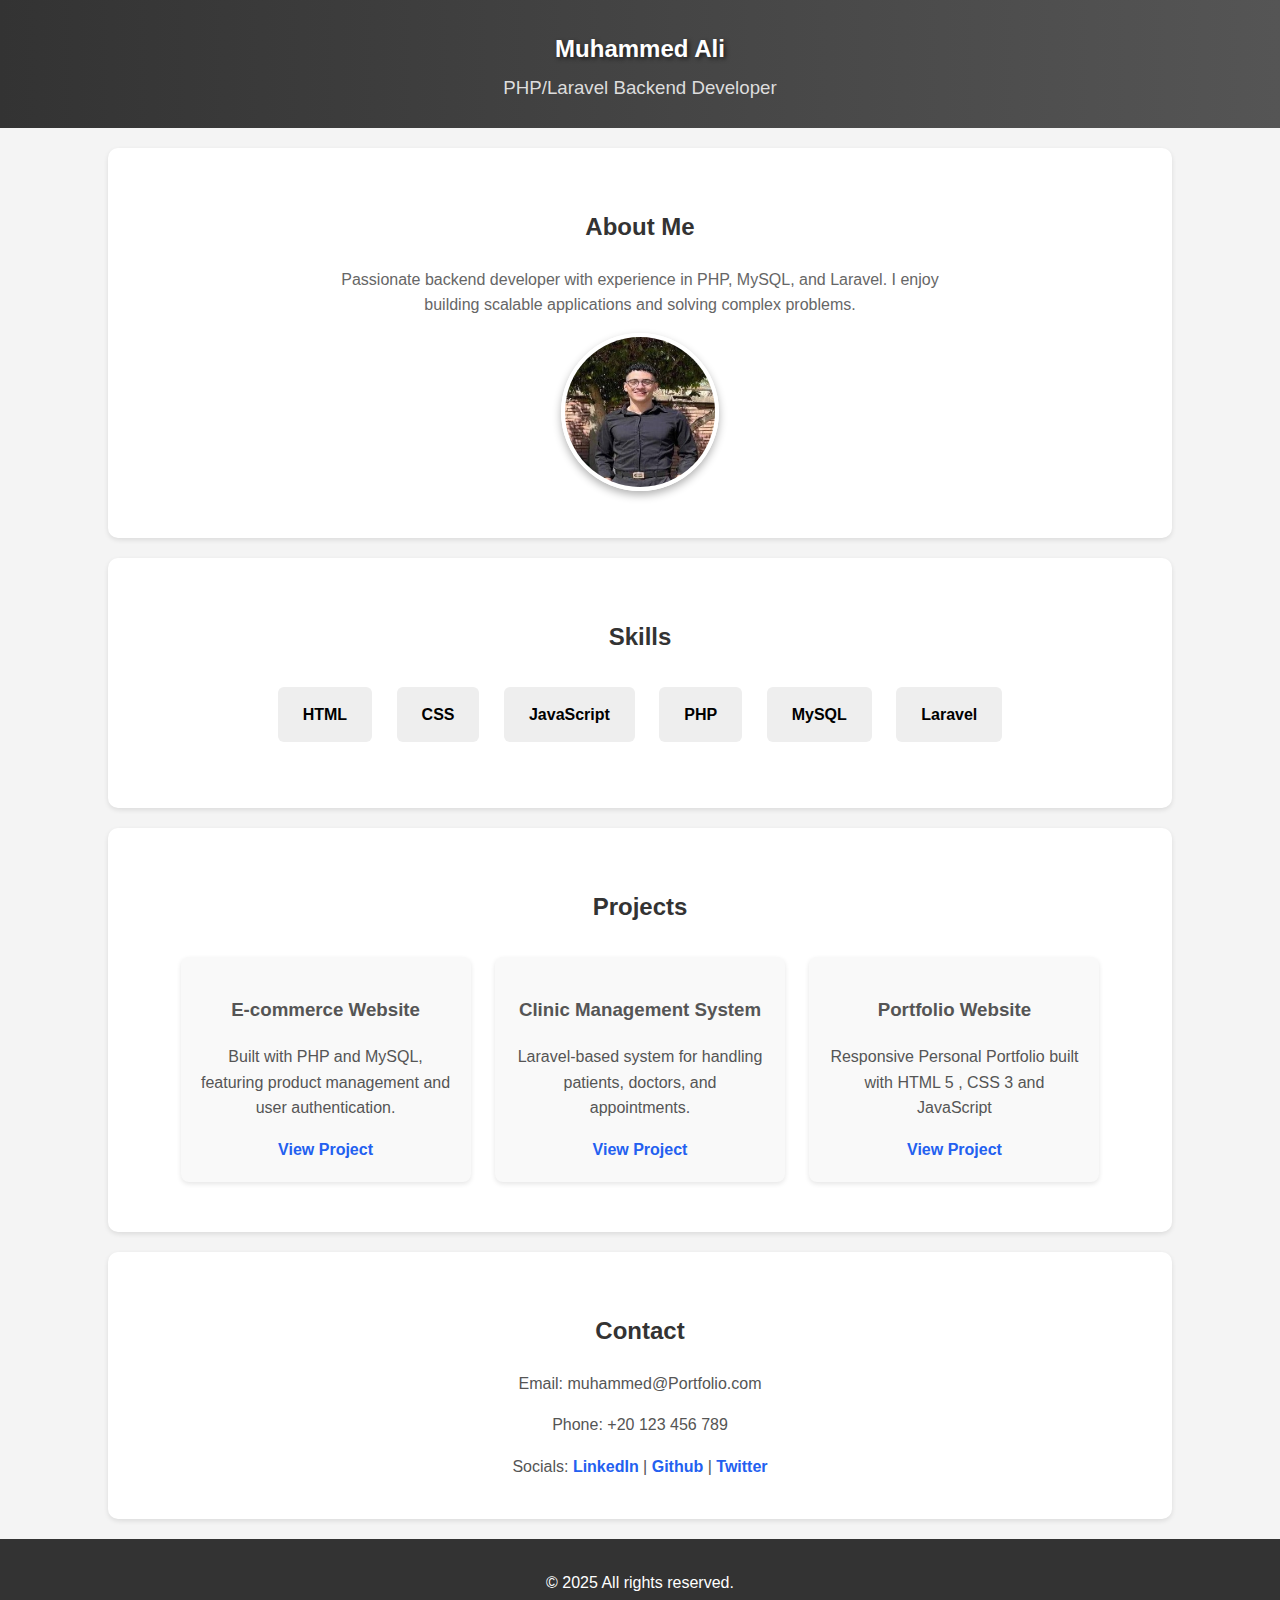
<file: Task1/index.html>
<!DOCTYPE html>
    <html lang="en">
    <head>
    <meta charset="UTF-8">
    <meta name="viewport" content="width=device-width, initial-scale=1.0">
    <title>Profile Page</title>
    <link rel="stylesheet" href="style.css">
    </head>
    <body>

    <header>
        <h1>Muhammed Ali</h1>
        <h3>PHP/Laravel Backend Developer</h3>
    </header>

    <section class="about">
        <h2>About Me</h2>
        <p>
        Passionate backend developer with experience in PHP, MySQL, and Laravel. 
        I enjoy building scalable applications and solving complex problems.
        </p>
        <div class="img-box">
        <img src="431086751_6715457768558404_403181495868057812_n.jpg" alt="Profile Picture">
        </div>
    </section>

    <section class="skills">
        <h2>Skills</h2>
        <ul>
        <li>HTML</li>
        <li>CSS</li>
        <li>JavaScript</li>
        <li>PHP</li>
        <li>MySQL</li>
        <li>Laravel</li>
        </ul>
    </section>

    <section class="projects">
        <h2>Projects</h2>
        <div class="cards">
        <div class="project-card links">
            <h3>E-commerce Website</h3>
            <p>Built with PHP and MySQL, featuring product management and user authentication.</p>
            <a href="#"> View Project </a>
        </div>
        <div class="project-card links">
            <h3>Clinic Management System</h3>
            <p>Laravel-based system for handling patients, doctors, and appointments.</p>
            <a href="#"> View Project </a>
        </div>
        <div class="project-card links">
            <h3>Portfolio Website</h3>
            <p>Responsive Personal Portfolio built with HTML 5 , CSS 3 and JavaScript </p>
            <a href="#"> View Project </a>
        </div>
        </div>
    </section>

    <section class="contact">
        <h2>Contact</h2>
        <p>Email: muhammed@Portfolio.com</p>
        <p>Phone: +20 123 456 789</p>
        <div class="links"> Socials:
            <a href="#">LinkedIn </a> |
            <a href="#">Github</a> |
            <a href="#">Twitter</a>
        
        </div>
    </section>

    <footer>
        <p>&copy; 2025 All rights reserved.</p>
    </footer>

    </body>
    </html>
</file>
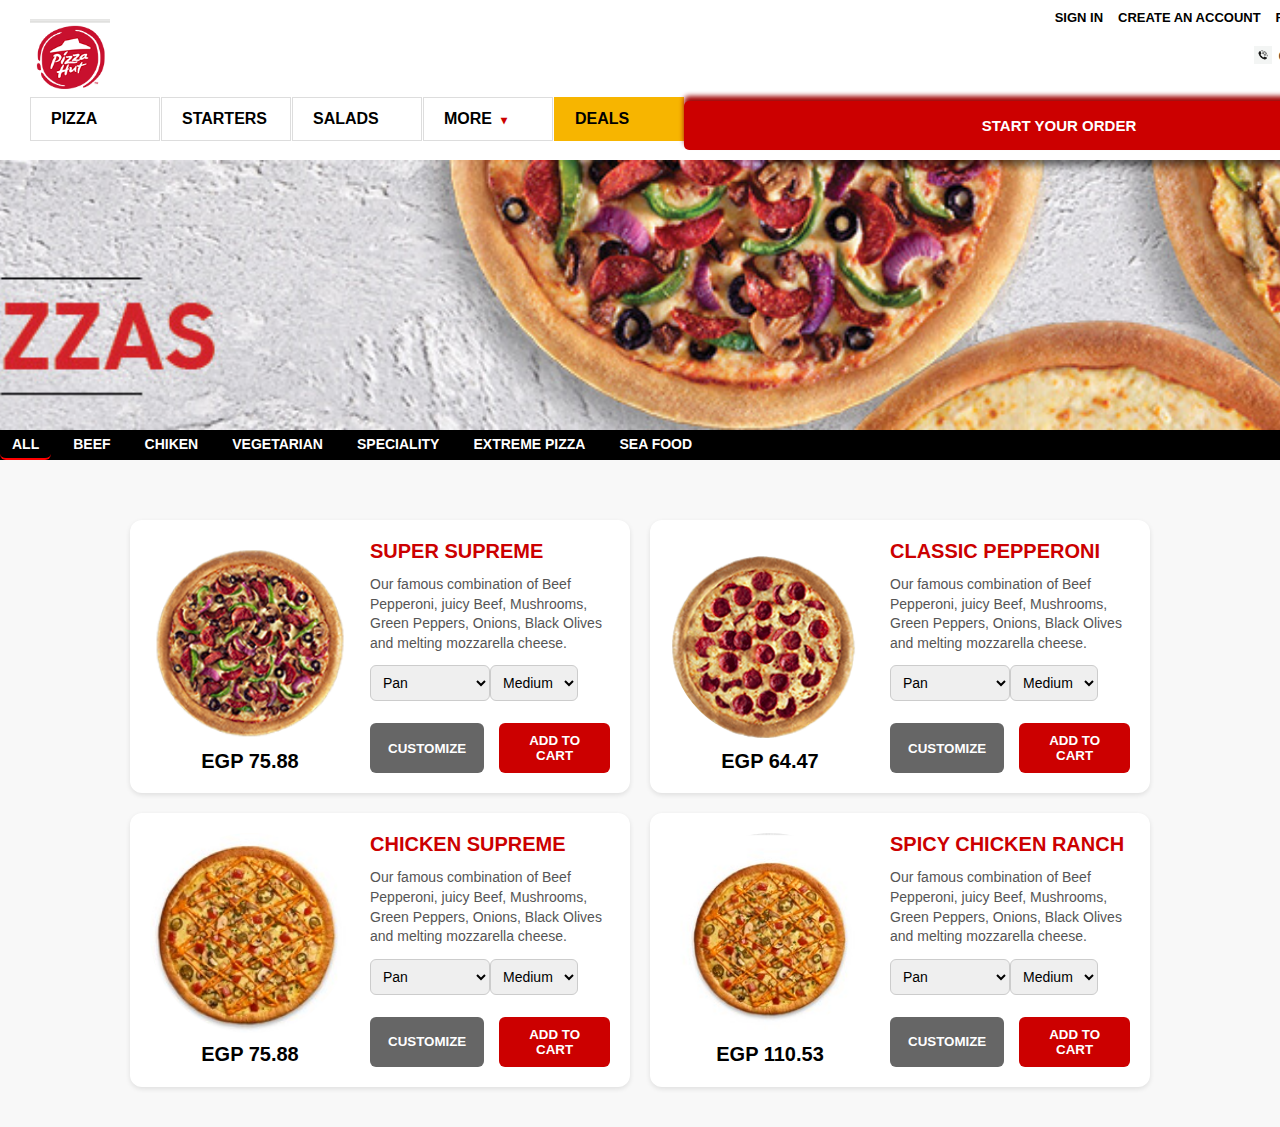
<file: Task2/index.html>
<!DOCTYPE html>
<html lang="en">
    <head>
        <meta charset="UTF-8">
        <meta name="viewport" content="width=device-width, initial-scale=1.0">
        <title>Pizza Hut</title>
        <link rel="stylesheet" href="style.css">
    </head>
    <body>
        <header>
            <div class="left">
                    <div>
                        <img src="2.png" alt="Pizza Hut" class="logo">
                    </div>
                <nav class="main-nav">
                    <a href="#">PIZZA</a>
                    <a href="#">STARTERS</a>
                    <a href="#">SALADS</a>
                    <a href="#">MORE <span class="arrow">&#9662;</span></a>
                    <a href="#" class="deals">DEALS</a>
                </nav>
            </div>

            <div class="right">
                <div class="top-links">
                    <a href="#">SIGN IN</a>
                    <a href="#">CREATE AN ACCOUNT</a>
                    <a href="#">FIND A PIZZA HUT</a>
                    <span class="lang">عربي</span>
                </div>
                <div class="phone">
                    <img src="R.jpeg" alt="phone" width="18">
                    <p>CALL US -</p><span>19000</span>
                    <img src="halal.webp" alt="halal" width="28">
                </div>
                <button class="start-btn">START YOUR ORDER</button>
            </div>
        </header>

        <section class="banner"></section>
        <div class="tabs">
            <span class="active">ALL</span><span>BEEF</span><span>CHIKEN</span><span>VEGETARIAN</span>
            <span>SPECIALITY</span><span>EXTREME PIZZA</span><span>SEA FOOD</span>
        </div>

        <main>
            <div class="cards">
                <div class="card">
                    <div class="left-part">
                        <img src="4.png" alt="Super Supreme">
                        <div class="price">EGP 75.88</div>
                    </div>
                    <div class="right-part">
                        <h3 class="title">SUPER SUPREME</h3>
                        <p>Our famous combination of Beef Pepperoni, juicy Beef, Mushrooms, Green Peppers, Onions, Black Olives and melting mozzarella cheese.</p>
                        <div class="selectors">
                            <select><option>Pan</option><option>Thin</option><option>Stuffed Crust</option></select>
                            <select><option>Medium</option><option>Small</option><option>Large</option></select>
                        </div>
                        <div class="actions">
                            <button class="customize">CUSTOMIZE</button>
                            <button class="add">ADD TO CART</button>
                        </div>
                    </div>
                </div>

                <div class="card">
                    <div class="left-part">
                        <img src="5.png" alt="Classic Pepperoni">
                        <div class="price">EGP 64.47</div>
                    </div>
                    <div class="right-part">
                        <h3 class="title">CLASSIC PEPPERONI</h3>
                        <p>Our famous combination of Beef Pepperoni, juicy Beef, Mushrooms, Green Peppers, Onions, Black Olives and melting mozzarella cheese.</p>
                        <div class="selectors">
                            <select><option>Pan</option><option>Thin</option><option>Stuffed Crust</option></select>
                            <select><option>Medium</option><option>Small</option><option>Large</option></select>
                        </div>
                        <div class="actions">
                            <button class="customize">CUSTOMIZE</button>
                            <button class="add">ADD TO CART</button>
                        </div>
                    </div>
                </div>

                <div class="card">
                    <div class="left-part">
                        <img src="6.png" alt="CHICKEN SUPREME">
                        <div class="price">EGP 75.88</div>
                    </div>
                    <div class="right-part">
                        <h3 class="title">CHICKEN SUPREME</h3>
                        <p>Our famous combination of Beef Pepperoni, juicy Beef, Mushrooms, Green Peppers, Onions, Black Olives and melting mozzarella cheese.</p>
                        <div class="selectors">
                            <select><option>Pan</option><option>Thin</option><option>Stuffed Crust</option></select>
                            <select><option>Medium</option><option>Small</option><option>Large</option></select>
                        </div>
                        <div class="actions">
                            <button class="customize">CUSTOMIZE</button>
                            <button class="add">ADD TO CART</button>
                        </div>
                    </div>
                </div>

                <div class="card">
                    <div class="left-part">
                        <img src="7.png" alt="SPICY CHICKEN RANCH">
                        <div class="price">EGP 110.53</div>
                    </div>
                    <div class="right-part">
                        <h3 class="title">SPICY CHICKEN RANCH</h3>
                        <p>Our famous combination of Beef Pepperoni, juicy Beef, Mushrooms, Green Peppers, Onions, Black Olives and melting mozzarella cheese.</p>
                        <div class="selectors">
                            <select><option>Pan</option><option>Thin</option><option>Stuffed Crust</option></select>
                            <select><option>Medium</option><option>Small</option><option>Large</option></select>
                        </div>
                        <div class="actions">
                            <button class="customize">CUSTOMIZE</button>
                            <button class="add">ADD TO CART</button>
                        </div>
                    </div>
                </div>
            </div>
        </main>
    </body>
</html>
</file>
<file: Task1/style.css>
body {
    margin: 0;
    font-family: Arial, sans-serif;
    background: #f4f4f4;
    line-height: 1.6;
    }

    header {
    background: linear-gradient(to right, #333, #555);
    color: #fff;
    padding: 20px 0;
    text-align: center;
    }
    header h1 {
    margin: 10px 0 5px;
    font-size: 24px;
    text-shadow: 2px 2px 4px rgba(0,0,0,0.6);
    }
    header h3 {
    margin: 5px 0;
    font-weight: normal;
    color: #ddd;
    }

    section {
    padding: 40px 20px;
    background: #fff;
    margin: 20px auto;
    width: 80%;
    border-radius: 10px;
    box-shadow: 0 2px 5px rgba(0,0,0,0.1);
    }
    section h2 {
    text-align: center;
    margin-bottom: 20px;
    color: #333;
    }

    .img-box {
    text-align: center; 
    }
    .img-box img {
    width: 150px;
    height: 150px;
    border-radius: 50%;
    margin-top: 15px;
    border: 4px solid #fff;
    box-shadow: 0 4px 8px rgba(0,0,0,0.3); 
    }
    .about p {
    text-align: center;
    color: #666;
    max-width: 600px;
    margin: auto;
    }

    .skills ul {
    text-align: center; 
    list-style: none;
    padding: 0;
    }
    .skills ul li {
    display: inline-block; 
    background: #eee;
    margin: 10px;
    padding: 15px 25px;
    border-radius: 6px;
    font-weight: bold;
    transition: 0.3s;
    }
    .skills ul li:hover {
    background: #333;
    color: #fff;
    transform: scale(1.05); 
    }

    .cards {
    text-align: center; 
    }
    .project-card {
    display: inline-block; 
    vertical-align: top;
    width: 250px;
    background: #f9f9f9;
    padding: 20px;
    margin: 10px;
    border-radius: 8px;
    box-shadow: 0 2px 5px rgba(0,0,0,0.1);
    transition: 0.3s;
    }
    .project-card:hover {
    transform: translateY(-5px);
    }

    .contact p, .links {
    text-align: center;
    color: #555;
    }
    .links a {
    text-decoration: none;
    color: #2360f0;
    font-weight: bold;
    }
    .links a:hover {
    color: #19314b;
    }

    footer {
    text-align: center;
    background: #333;
    color: #fff;
    padding: 15px;
    margin-top: 20px;
    }
</file>
<file: Task2/style.css>
* {margin:0; padding:0; box-sizing: border-box; font-family:'Lucida Sans', 'Lucida Sans Regular', 'Lucida Grande', 'Lucida Sans Unicode', Geneva, Verdana, sans-serif;}
                body {background:#f8f8f8; color:#333;}

                header {
                display:flex;
                justify-content:space-between;
                flex-direction: row;
                align-items:center;
                padding:10px 30px;
                background:#fff;
                box-shadow:0 2px 5px rgba(0,0,0,0.1);
                }

                .left {
                display:flex;
                flex-direction: column;
                
                }

                .logo {
                width:80px;
                height:auto;
                margin-left: 0;
                }

                .main-nav {
                display:flex;
                gap:1px;
                }

                .main-nav a {
                text-decoration:none;
                color:#000;
                font-weight:bold;
                padding:12px 20px;
                border:1px solid #ddd;
                transition:0.3s;
                width: 130px;
                }

                .main-nav a:hover {
                border-color:#c00;
                color:#c00;
                }

                .main-nav .deals {
                background:#f7b500;
                border-color:#f7b500;
                color:#000;
                }

                .main-nav .arrow {
                font-size:12px;
                margin-left:5px;
                color: #c00;
                }

                .right {
                display:flex;
                flex-direction:column;
                align-items:flex-end;
                gap: 10px;
                }

                .top-links {
                display:flex;
                gap:15px;
                font-size:13px;
                }

                .top-links a {
                text-decoration:none;
                color:#000;
                font-weight:bold;
                }

                .lang {color:#c00; cursor:pointer;}

                .phone {
                display:flex;
                align-items:center;
                gap:6px;
                font-size:15px;
                font-weight:bold;
                margin-top: 6px;

                }

                .phone p {margin:0;}
                .phone span {color:#000;}

                .start-btn {
                background:#c00;
                color:#fff;
                padding:16px 25px;
                margin-top: 22px;
                border:none;
                border-radius:5px;
                cursor:pointer;
                font-size:15px;
                font-weight:bold;
                width: 750px;
                box-shadow:0 -5px 5px rgb(162, 10, 10);
                }
                .start-btn:hover {background:#900;}

                .banner {
                    width: 100%;
                    height: 30vh;
                    background: url("3.png") no-repeat center/cover;
                    margin-bottom:0px;
                }

                main {padding:20px;}

                .tabs {
                display:flex;
                gap:10px;
                margin-bottom:20px;
                flex-wrap: wrap;
                background: rgb(0, 0, 0);
                padding-right: 390px;
                color :#fff;   
                }

                .tabs span {
                    cursor:pointer; 
                    font-weight:bold;
                    padding:6px 12px;
                    border-radius:6px;
                    font-size:14px;
                    transition:0.3s;
                }

                .tabs span:hover {
                    background:#900;
                }

                .tabs .active {
                    background: transparent; 
                    border-bottom: 2px solid red;  
                }

                .cards {
                display:flex;
                flex-wrap:wrap;
                justify-content:center;
                gap:20px;
                padding:20px;
                }

                .card {
                display:flex;
                flex-direction:row;
                gap:20px;
                background:#fff;
                border-radius:12px;
                box-shadow:0 2px 5px rgba(0,0,0,0.1);
                padding:20px;
                width:100%;
                max-width:500px;
                }

                .left-part {
                display:flex;
                flex-direction:column;
                align-items:center;
                gap:10px;
                flex:1;
                }

                .left-part img {
                width:200px;
                height:200px;
                object-fit:cover;
                border-radius:50%;
                }

                .price {
                font-size:20px;
                font-weight:bold;
                color:#000;
                }

                .right-part {
                display:flex;
                flex-direction:column;
                gap:12px;
                flex:2;
                }

                .right-part .title {
                color:#c00;
                font-weight:bold;
                font-size:20px;
                }

                .right-part p {
                font-size:14px;
                color:#555;
                line-height:1.4;
                }

                .selectors {
                display:flex;
                flex-wrap: wrap;
                }

                .selectors select {
                padding:8px;
                border:1px solid #ccc;
                border-radius:6px;
                font-size:14px;
                }

                .actions {
                display:flex;
                gap:15px;
                margin-top:10px;
                }

                .actions .customize {
                background:#666;
                color:#fff;
                border:none;
                padding:10px 18px;
                border-radius:6px;
                font-weight:bold;
                cursor:pointer;
                }

                .actions .add {
                background:#c00;
                color:#fff;
                border:none;
                padding:10px 18px;
                border-radius:6px;
                font-weight:bold;
                cursor:pointer;
                }

                @media(max-width:992px){
                header {
                    flex-direction: column;
                    align-items: center;
                    text-align: center;
                }
                .left {align-items:center;}
                .left nav {flex-direction: column;}
                .left nav a {width:100%; text-align:center;}
                .right {align-items:center; margin-top:15px;}
                .start-btn {width:100%; max-width:300px;}
                }

                @media(max-width:768px){
                .cards {flex-direction: column; align-items:center;}
                .card {flex-direction:column; align-items:center; text-align:center; width:90%;}
                .left-part img {width:150px; height:150px;}
                .right-part .title {font-size:18px;}
                .actions {flex-direction: column; width:100%;}
                .actions button {width:100%;}
                }
</file>
